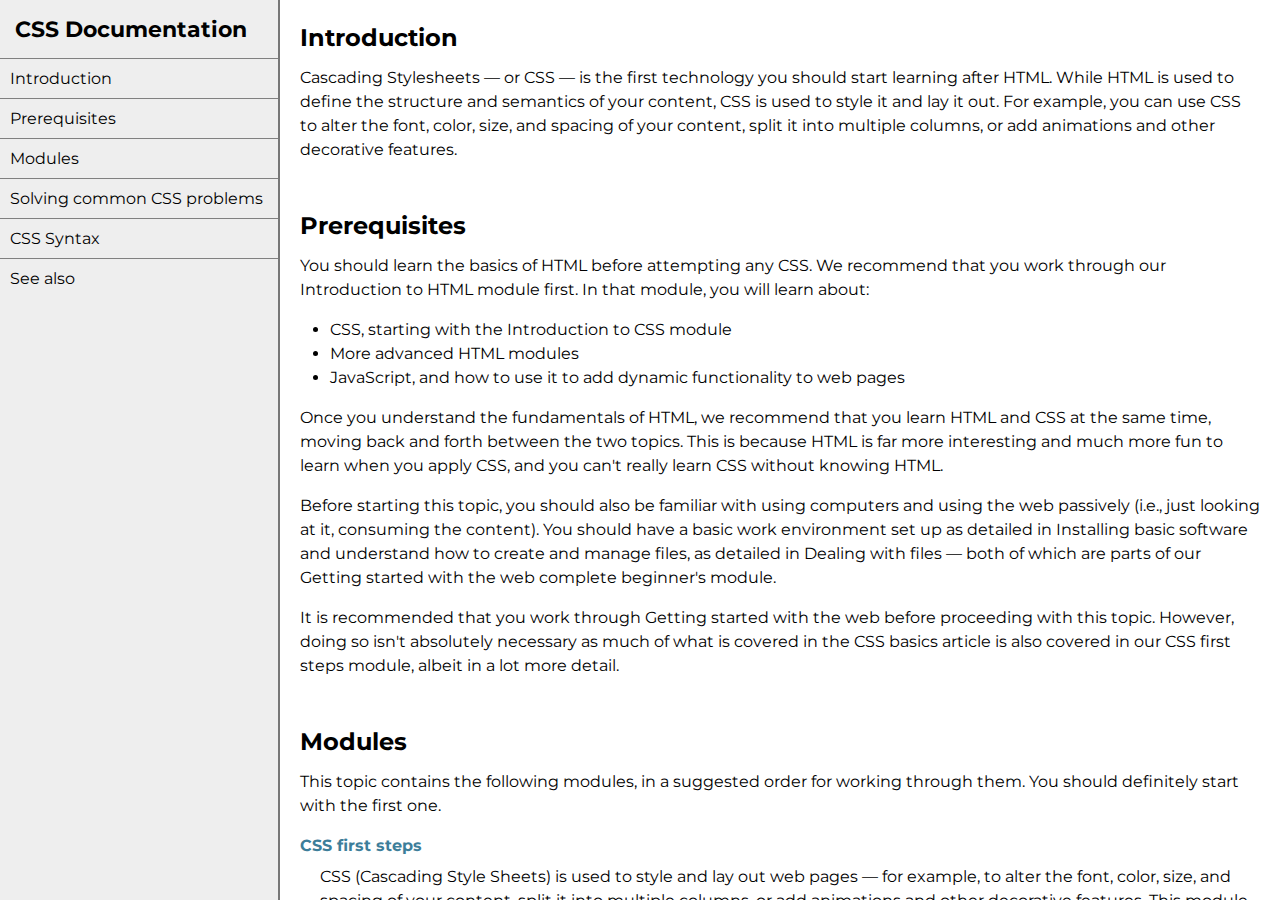
<file: personal-portfolio/index.html>
<!DOCTYPE html>
<html lang="en" dir="ltr">

<head>
  <meta charset="utf-8">
  <title>Technical Documentation</title>
  <link rel="stylesheet" href="css/styles.css">
  <link rel="stylesheet" href="https://fonts.googleapis.com/css?family=Montserrat&display=swap">
</head>

<body>
  <nav id="navbar">
    <header id="nav-header"> CSS Documentation</header>

    <a href="#Introduction" class="nav-link">Introduction</a>
    <a href="#Prerequisites" class="nav-link">Prerequisites</a>
    <a href="#Modules" class="nav-link">Modules</a>
    <a href="#Solving_common_CSS_problems" class="nav-link">Solving common CSS problems</a>
    <a href="#CSS_Syntax" class="nav-link">CSS Syntax</a>
    <a href="#See_also" class="nav-link">See also</a>

  </nav>

  <main id="main-doc">

    <section class="main-section" id="Introduction">
      <header>Introduction</header>
      <p>Cascading Stylesheets — or CSS — is the first technology you should start learning after HTML. While HTML is used to define the structure and semantics of your content, CSS is used to style it and lay it out. For example, you can use CSS to
        alter the font, color, size, and spacing of your content, split it into multiple columns, or add animations and other decorative features.</p>
    </section>
    <section class="main-section" id="Prerequisites">
      <header>Prerequisites</header>
      <p>You should learn the basics of HTML before attempting any CSS. We recommend that you work through our Introduction to HTML module first. In that module, you will learn about:</p>
      <ul>
        <li>CSS, starting with the Introduction to CSS module</li>
        <li>More advanced HTML modules</li>
        <li>JavaScript, and how to use it to add dynamic functionality to web pages</li>
      </ul>
      <p>Once you understand the fundamentals of HTML, we recommend that you learn HTML and CSS at the same time, moving back and forth between the two topics. This is because HTML is far more interesting and much more fun to learn when you apply
        CSS, and you can't really learn CSS without knowing HTML.</p>
      <p>Before starting this topic, you should also be familiar with using computers and using the web passively (i.e., just looking at it, consuming the content). You should have a basic work environment set up as detailed in Installing basic
        software and understand how to create and manage files, as detailed in Dealing with files — both of which are parts of our Getting started with the web complete beginner's module.</p>

      <p>It is recommended that you work through Getting started with the web before proceeding with this topic. However, doing so isn't absolutely necessary as much of what is covered in the CSS basics article is also covered in our CSS first steps
        module, albeit in a lot more detail.</p>
    </section>
    <section class="main-section" id="Modules">
      <header>Modules</header>
      <p>This topic contains the following modules, in a suggested order for working through them. You should definitely start with the first one.</p>
      <h3>CSS first steps</h3>
      <p class="sub-para"> CSS (Cascading Style Sheets) is used to style and lay out web pages — for example, to alter the font, color, size, and spacing of your content, split it into multiple columns, or add animations and other decorative
        features. This module provides a gentle beginning to your path towards CSS mastery with the basics of how it works, what the syntax looks like, and how you can start using it to add styling to HTML.</p>
      <h3> CSS building blocks
        This module carries</h3>
      <p class="sub-para">This module carries on where CSS first steps left off — now you've gained familiarity with the language and its syntax, and got some basic experience with using it, its time to dive a bit deeper. This module looks at the
        cascade and inheritance, all the selector types we have available, units, sizing, styling backgrounds and borders, debugging, and lots more.</p>
    </section>
    <section class="main-section" id="Solving_common_CSS_problems">
      <header>Solving common CSS problems</header>
      <p>From the beginning, you'll primarily apply colors to HTML elements and their backgrounds; change the size, shape, and position of elements; and add and define borders on elements. But there's not much you can't do once you have a solid
        understanding of even the basics of CSS. One of the best things about learning CSS is that once you know the fundamentals, usually you have a pretty good feel for what can and can't be done, even if you don't actually know how to do it yet!
      </p>
    </section>
    <section class="main-section" id="CSS_Syntax">
      <header>CSS Syntax</header>
      <p>Using the CSS in the Webpage by the below following ways</p>
      <ul>
        <li>Inline CSS</li>
        <li>External CSS files</li>
        <li>Links under Head element</li>
      </ul>
      <h3> Inline CSS</h3>
      <p class="sub-para"> CSS elements are used in the HTML tags directly to impose the styles.</p>
      <pre>
    <code>
       &lt;h1 style="color:blue;"&gt;A Blue Heading&lt;/h1&gt;
    </code>
    </pre>
      <p class="sub-para"> The above code makes the Heading in blue color.</p>
      <h3> Internal CSS </h3>
      <p class="sub-para">An internal CSS is used to define a style for a single HTML page.

        An internal CSS is defined in the &lt;head&gt; section of an HTML page, within a &lt;style&gt; element.</p>

      <pre>
    <code>
    &lt;head&gt;
    &lt;style&gt;
    body {background-color: powderblue;}
    h1   {color: blue;}
    p    {color: red;}
    &lt;/style&gt;
    &lt;/head&gt;
    </code>
    </pre>

      <h3> External CSS</h3>
      <p class="sub-para">
        An external style sheet is used to define the style for many HTML pages.</p>
      <br>
      <p class="sub-para">To use an external style sheet, add a link to it in the &lt;head&gt; section of each HTML page: </p>
      <pre>
    <code>
      &lt;html&gt;
      &lt;head&gt;
        &lt;link rel="stylesheet" href="styles.css"&gt;
      &lt;/head&gt;
      &lt;body&gt;
      &lt;h1&gt;This is a heading&lt;/h1&gt;
      &lt;p&gt;This is a paragraph.&lt;/p&gt;
      &lt;/body&gt;
      &lt;/html&gt;
    </code>
    </pre>
      <p class="sub-para">The external style sheet can be written in any text editor. The file must not contain any HTML code, and must be saved with a .css extension.</p>
      <br>
      <p class="sub-para">Here is how the "styles.css" file looks like:</p>
      <pre>
    <code>
      body {
        background-color: powderblue;
      }
      h1 {
        color: blue;
      }
      p {
        color: red;
      }
    </code>
    </pre>
      <h3> CSS Border </h3>
      <p class="sub-para">The CSS border property defines a border around an HTML element. </p>
      <br>
      <p class="sub-para">Tip: You can define a border for nearly all HTML elements.</p>
      <pre>
    <code>
       p {
        border: 2px solid powderblue;
      }
    </code>
    </pre>
    </section>
    <section class="main-section" id="See_also">
      <header>See also</header>
      <h3> CSS on MDN</h3>
      <p class="sub-para">The main entry point for CSS documentation on MDN, where you'll find detailed reference documentation for all features of the CSS language. Want to know all the values a property can take? This is a good place to go.</p>

    </section>
  </main>
</body>
</html>
</file>
<file: personal-portfolio/css/styles.css>
*{
  box-sizing: border-box
}
body{
  font-family: 'Montserrat', sans-serif;
  font-size: 1rem;
  margin: 0;
  display: flex;
}
nav{
  background: #eee;
  min-width: 280px;
  height: 100vh;
  border-right:2px solid #777;
}
nav header{
  padding: 15px;
  font-size: 1.4rem;
}
nav a{
  text-decoration:none;
  display: block;
  color: black;
  padding: 10px;
  border-top:  1px solid grey;
}
main{
  height: 100vh;
  overflow-y:scroll;
}
section{
  padding: 10px;
  line-height: 1.5;
}
header{
  font-size: 1.5rem;
  padding: 10px;
  font-weight: bold;
  margin-bottom:0;
}
.main-section p{
  padding: 0 10px;
  margin-top:0;
}
.main-section h3{
  color: #3d7e9a;
  font-size: 1rem;
  font-weight: bold;
  padding: 0 10px 0px 10px;
  margin-bottom: 7px;
}
.sub-para{
  padding: 0px 30px;
  margin: 0px 0px 0px 20px;
}
pre{
  background: #7733;
  margin: 10px 10px 10px 30px;
  border: 1px solid green;
  padding-left: 0px;
}
@media (max-width:600px){
  body{
    flex-flow: column;
  }
  nav{
    width: 100%;
    overflow-y:scroll;
    height:200px;
    border-bottom: 1px solid grey;
    border-right:none;
  }
  main{
    width: 100%;
    height: auto;
    overflow-y: none;
  }
}
</file>
